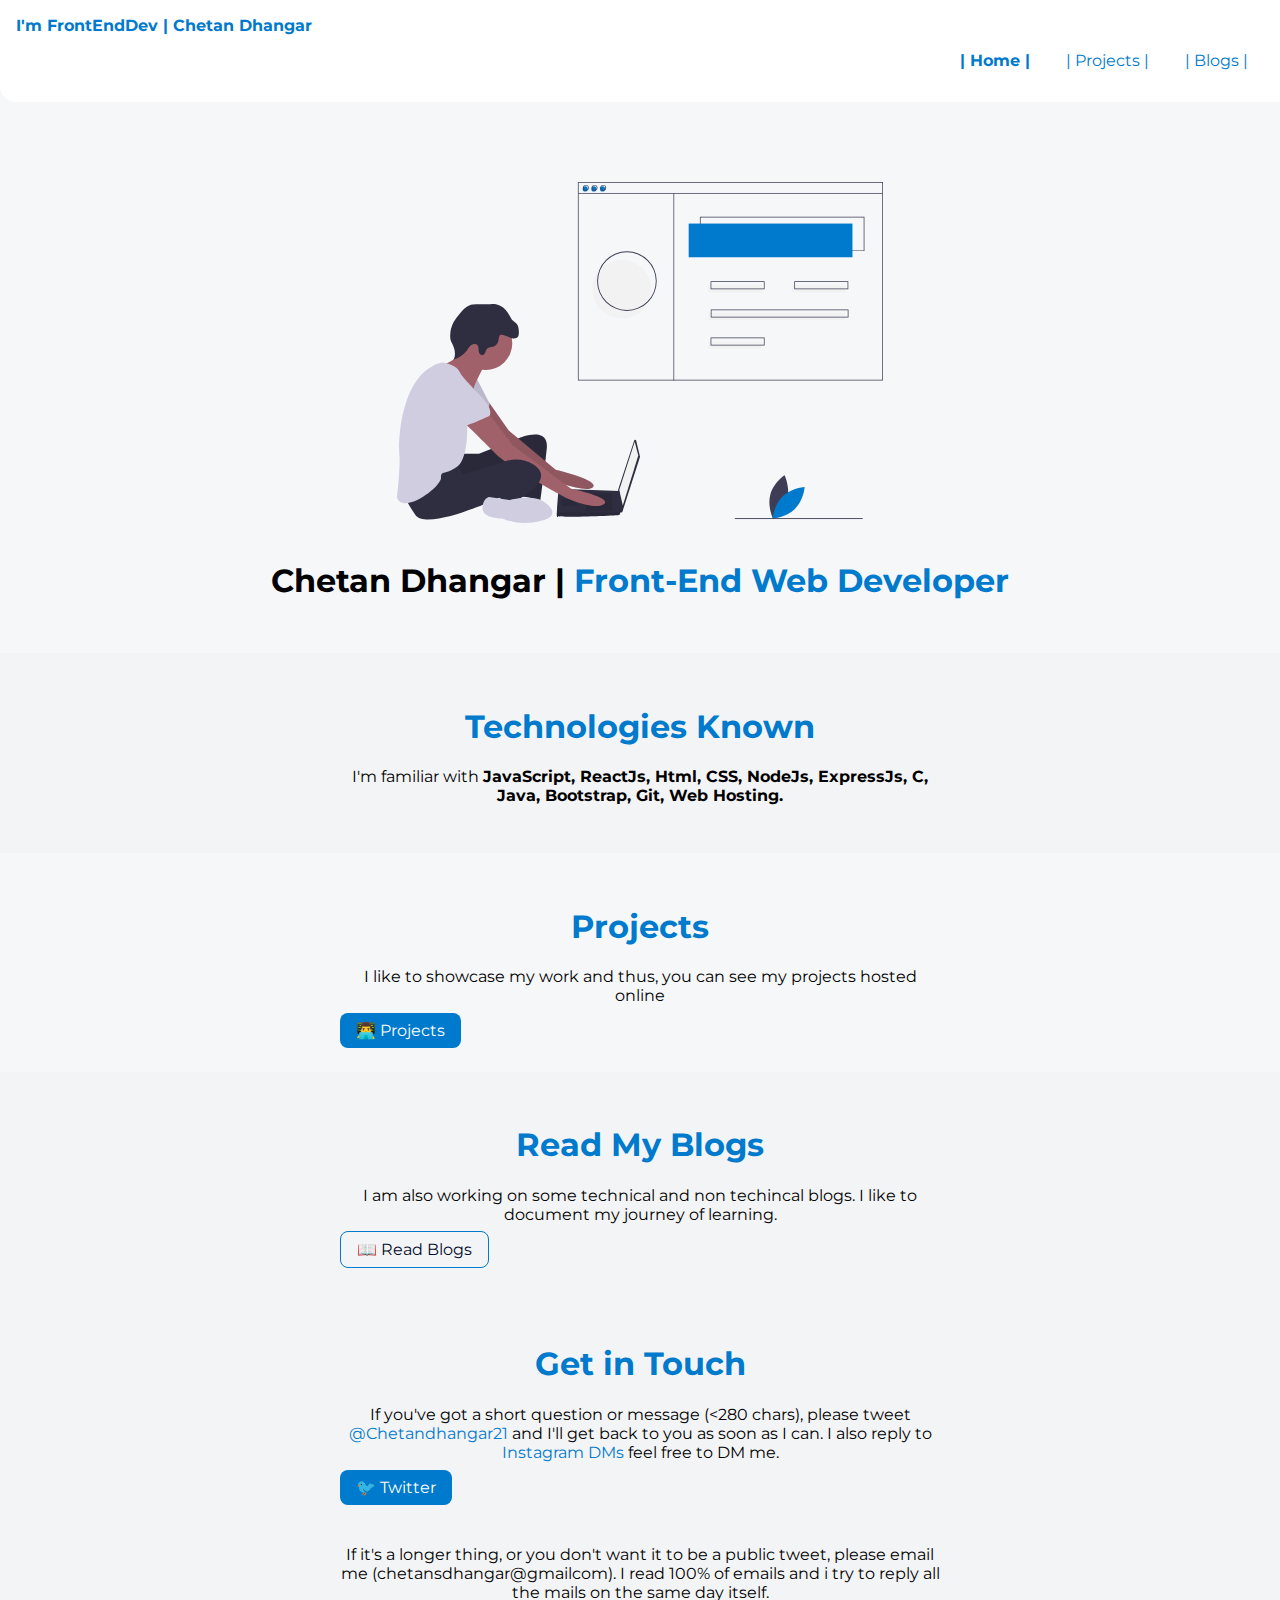
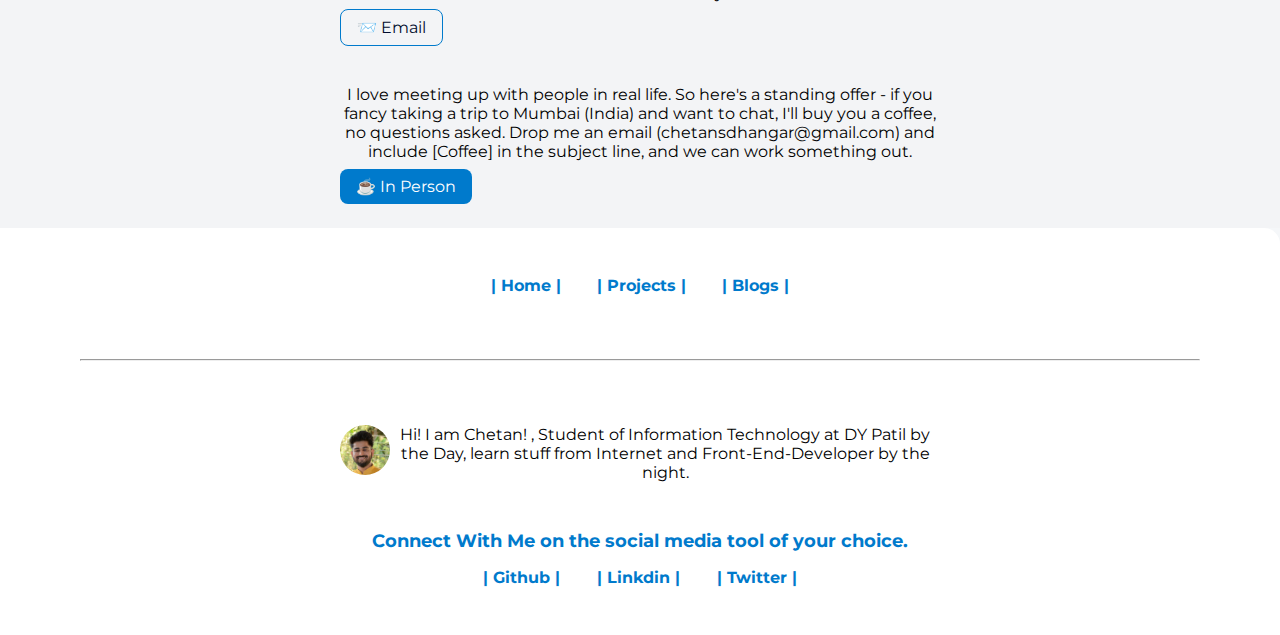
<file: index.html>
<!DOCTYPE html>
<html lang="en">
<head>
    <meta charset="UTF-8">
    <meta name="viewport" content="width=device-width, initial-scale=1.0">
    <link rel="shortcut icon" href="/images/icon.png">
    <title>Home | Chetan Dhangar</title>
    <link href="styles.css" rel="stylesheet" />
</head>
<body>
    

<nav class="navigation container">
    <div class="nav-brand"> I'm FrontEndDev | Chetan Dhangar</div>
    <ul class="list-non-bullet nav-pills">
        <li class="list-item-inline">
            <a class="link link-active " href="/">| Home |</a>
        </li>
        <li class="list-item-inline">
            <a class="link ss" href="/projects.html">| Projects |</a>
        </li>
        <li class="list-item-inline">
            <a class="link " href="/blogs.html">| Blogs |</a>
        </li>
    </ul>
</nav>

<header class="hero">
    <img class="hero-img" src="/images/hero.svg" />
    <h1 class="hero-header">Chetan Dhangar |
        <span class="heading-inverted">Front-End Web Developer
        </span> </h1>
</header>


<section class="section ow">
    <div class="container container-center">
        <h1 class="all-header">Technologies Known</h1>
        <p>I'm familiar with <span class="section-inverted"> JavaScript, ReactJs, Html, CSS, NodeJs, ExpressJs, C, Java, Bootstrap, Git, Web Hosting.
            </span>
        </p>
    </div>
</section>


<section class="section ">
    <div class="container container-center">
        <h1 class="all-header">Projects</h1>
        <p>I like to showcase my work and thus, you can see my projects hosted online</p>
        <a class="link link-primary" href="/projects.html">👨‍💻 Projects</a>
    </div>
</section>


<section class="section ow">
    <div class="container container-center">
        <h1 class="all-header">Read My Blogs</h1>
        <p>I am also working on some technical and non techincal blogs. I like to document my journey of learning.</p>
        <a class="link link-secondary" href="/blogs.html">📖 Read Blogs</a>
    </div>
</section>

<section class="section ow">
    <div class="container container-center">
        <h1 class="all-header">Get in Touch</h1>
        <p>
        If you've got a short question or message (&lt;280 chars), please tweet 
        <a style="color: #007acc; text-decoration: none;" href="https://twitter.com/Chetandhangar21">@Chetandhangar21</a>
        and I'll get back to you as soon as I can. I also reply to 
        <a style="color: #007acc; text-decoration: none;" href="https://instagram.com/chetan.o21" >Instagram DMs</a>
        feel free to DM me.</p>
        <a class="link link-primary" href="https://twitter.com/Chetandhangar21">🐦 Twitter</a> 
        

    
        <p style="margin-top: 3rem;">
            If it's a longer thing, or you don't want it to be a public tweet, please email me (chetansdhangar@gmailcom). I read 100% of emails and i try to reply all the mails on the same day itself.
        </p>
        <a class="link link-secondary" href="mailto:chetansdhangar@gmail.com">📨 Email</a>    
    

    
        <p style="margin-top: 3rem;">
            I love meeting up with people in real life. 
            So here's a standing offer - if you fancy taking a trip to Mumbai (India) and want to chat, 
            I'll buy you a coffee, no questions asked.
            Drop me an email (chetansdhangar@gmail.com) and include [Coffee] in the subject line, and we can work something out. 
        </p>
            <a class="link link-primary" href="mailto:chetansdhangar@gmail.com">☕️ In Person</a> 
           
        
    </div>
</section>


<footer class="footer">

    <ul class="list-non-bullet nav-pills foot-nav">
        <li class="list-item-inline">
            <a class="link" href="/">| Home |</a>
        </li>
        <li class="list-item-inline">
            <a class="link link-active" href="/projects.html">| Projects |</a>
        </li>
        <li class="list-item-inline">
            <a class="link " style="" href="/blogs.html">| Blogs |</a>
        </li>
    </ul>
    
    <hr style="margin : 4rem;">

    <div class="container-center container2">
        <div>
            <img class="foot-image" src="/images/profile.jpeg" alt="Chetan Dhangar"/>
        </div>
    <div>
        <p class="prof-txt" style="color: black;">Hi! I am Chetan! , Student of Information Technology at DY Patil by the Day,
            learn stuff from Internet and Front-End-Developer by the night. 
           </p>

    </div>

    </div>

    <div class="footer-header">Connect  With Me on the social media tool of your choice.</div>
        <ul class="social-links list-non-bullet">
            <li class="list-item-inline">
               <a class="link" href="https://github.com/Chetandhangar">
                 | Github |
               </a>
            </li>
            <li class="list-item-inline">
                <a class="link" href="https://in.linkedin.com/in/chetan-dhangar-4822951b0">
                   | Linkdin |
                </a>
            </li>
            <li class="list-item-inline">
                <a class="link" href="https://twitter.com/Chetandhangar21">
                   | Twitter |
                </a>
            </li>
        </ul>
      
</footer>

</body>
</html>
</file>
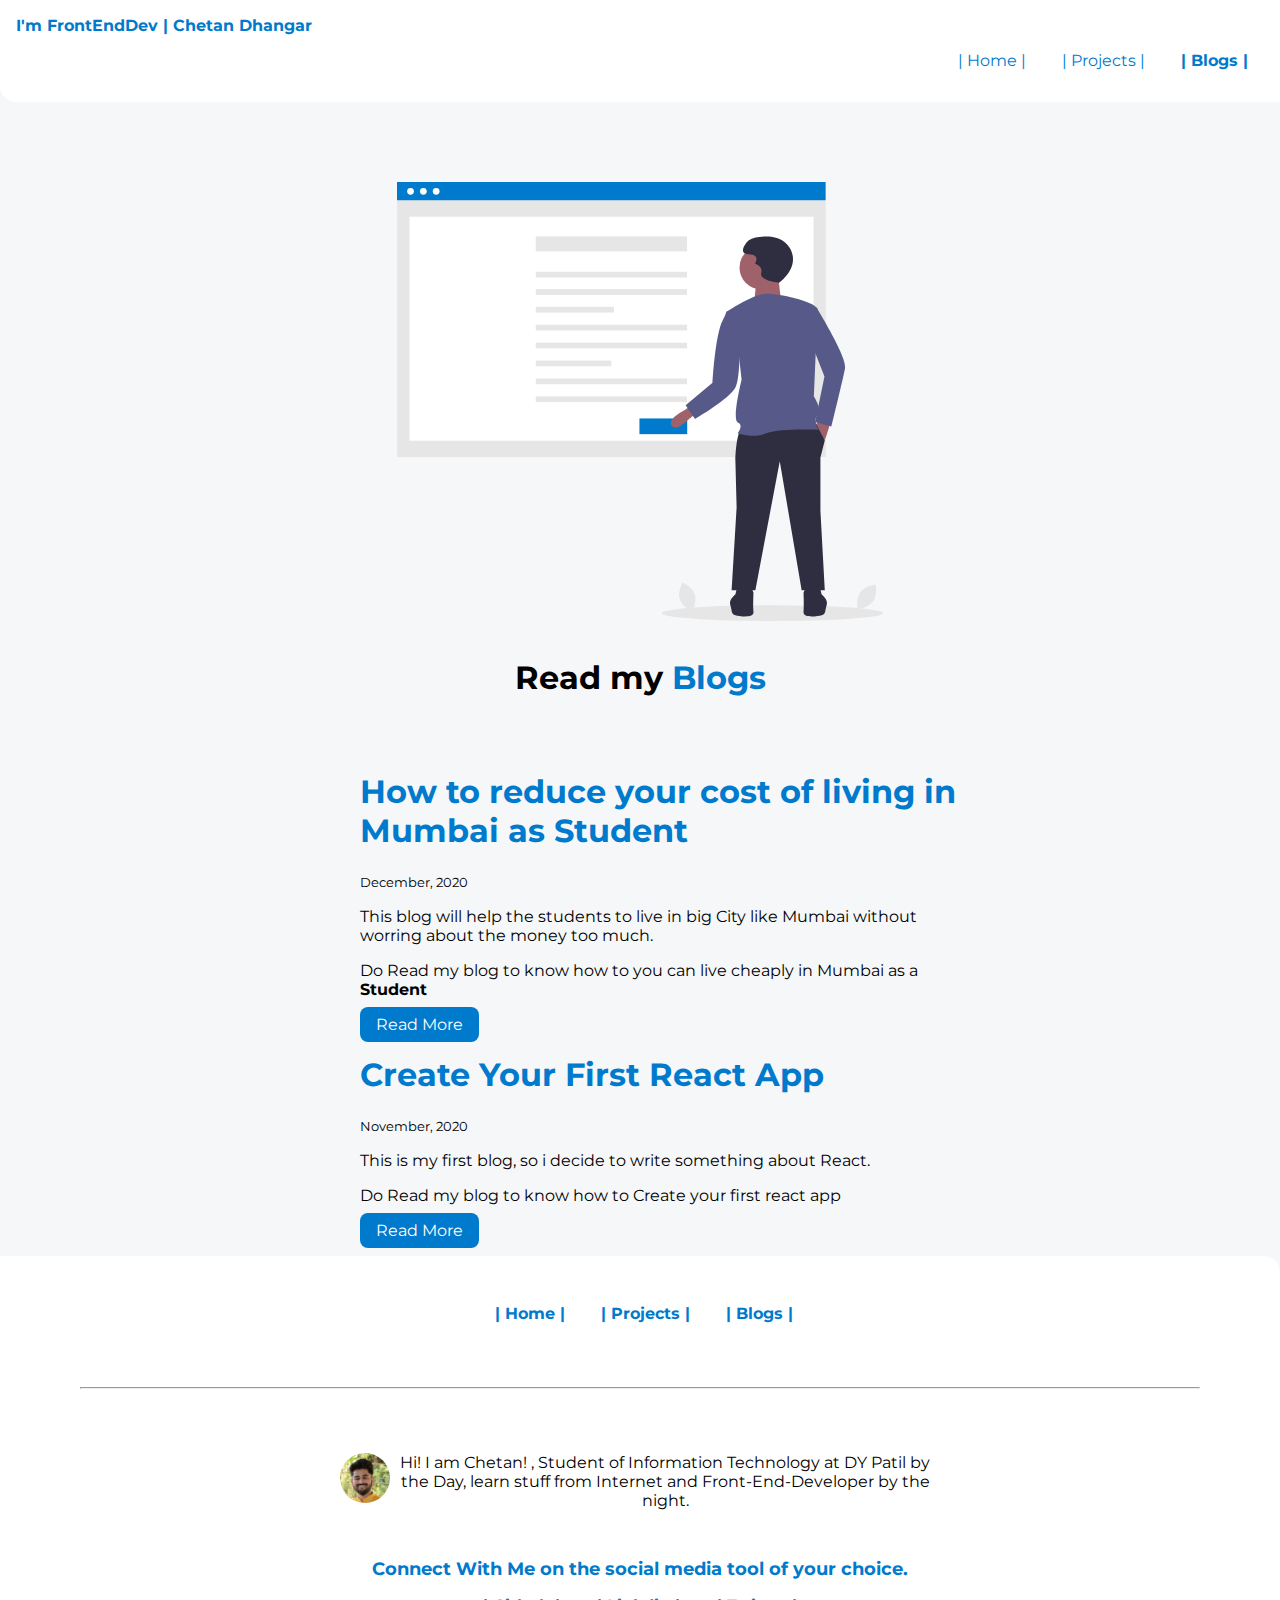
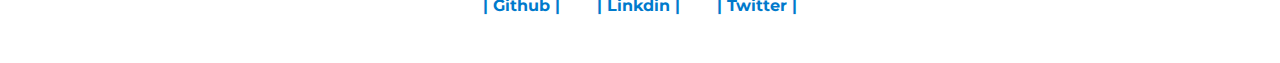
<file: blogs.html>
<!DOCTYPE html>
<html lang="en">
<head>
    <meta charset="UTF-8">
    <meta name="viewport" content="width=device-width, initial-scale=1.0">
    <link rel="shortcut icon" href="/images/icon.png">
    <title>Blogs | Chetan Dhangar</title>
    <link href="/styles.css" rel="stylesheet" />
</head>
<body>

<nav class="navigation container">
    <div class="nav-brand"> I'm FrontEndDev | Chetan Dhangar</div>
    <ul class="list-non-bullet nav-pills">
        <li class="list-item-inline">
            <a class="link " href="/">| Home |</a>
        </li>
        <li class="list-item-inline">
            <a class="link" href="/projects.html">| Projects |</a>
        </li>
        <li class="list-item-inline">
            <a class="link link-active " href="/blogs.html">| Blogs |</a>
        </li>
    </ul>
</nav>

<header class="hero">
    <img class="hero-img" src="/images/blog.svg" />
    <h1 class="hero-header">Read my <span class="heading-inverted"> Blogs</span></h1>
</header>

<ul class="list-non-bullet">

    <li>
        <div class="container container-center">
            <h1 class="all-header">How to reduce your cost of living in Mumbai as Student</h1>
            <small>December, 2020</small>
          <p>This blog will help the students to live in big City like Mumbai without worring about the money too much.</p> 
          <p>Do Read my blog to know how to you can live cheaply in Mumbai as a <strong>Student</strong></p> 
        <a class="link link-primary" href="/blogs/blog2.html">
            Read More
        </a>
       
        </div>      
    </li>


    <li>
        <div class="container container-center">
            <h1 class="all-header">Create Your First React App</h1>
            <small>November, 2020</small>
          <p>This is my first blog, so i decide to write something about React.</p> 
          <p>Do Read my blog to know how to Create your first react app</p> 
        <a class="link link-primary" href="/blogs/blog1.html">
            Read More
        </a>
       
        </div>      
    </li>


</ul>



<footer class="footer">


    <ul style="margin-left: 0.5rem;" class="list-non-bullet nav-pills foot-nav">
        <li class="list-item-inline">
            <a class="link" href="/">| Home |</a>
        </li>
        <li class="list-item-inline">
            <a class="link link-active" href="/projects.html">| Projects |</a>
        </li>
        <li class="list-item-inline">
            <a class="link " href="/blogs.html">| Blogs |</a>
        </li>
    </ul>
    
    <hr style="margin : 4rem;">

    <div class="container-center container2">
        <div>
            <img class="foot-image" src="/images/profile.jpeg" alt="Chetan Dhangar"/>
        </div>
    <div>
        <p class="prof-txt" style="color: black;">Hi! I am Chetan! ,
            Student of Information Technology at DY Patil by the Day,
            learn stuff from Internet and Front-End-Developer by the night. 
           </p>

    </div>

    </div>


    <div class="footer-header">Connect  With Me on the social media tool of your choice.</div>
        <ul class="social-links list-non-bullet">
            <li class="list-item-inline">
                <a class="link" href="https://github.com/Chetandhangar">
                 | Github |
                </a>
             </li>
            <li class="list-item-inline">
                <a class="link" href="https://in.linkedin.com/in/chetan-dhangar-4822951b0">
                   | Linkdin |
                </a>
            </li>
            <li class="list-item-inline">
                <a class="link" href="https://twitter.com/Chetandhangar21">
                | Twitter |
                </a>
            </li>
        </ul>
       
   
</footer>
</body>
</html>
</file>
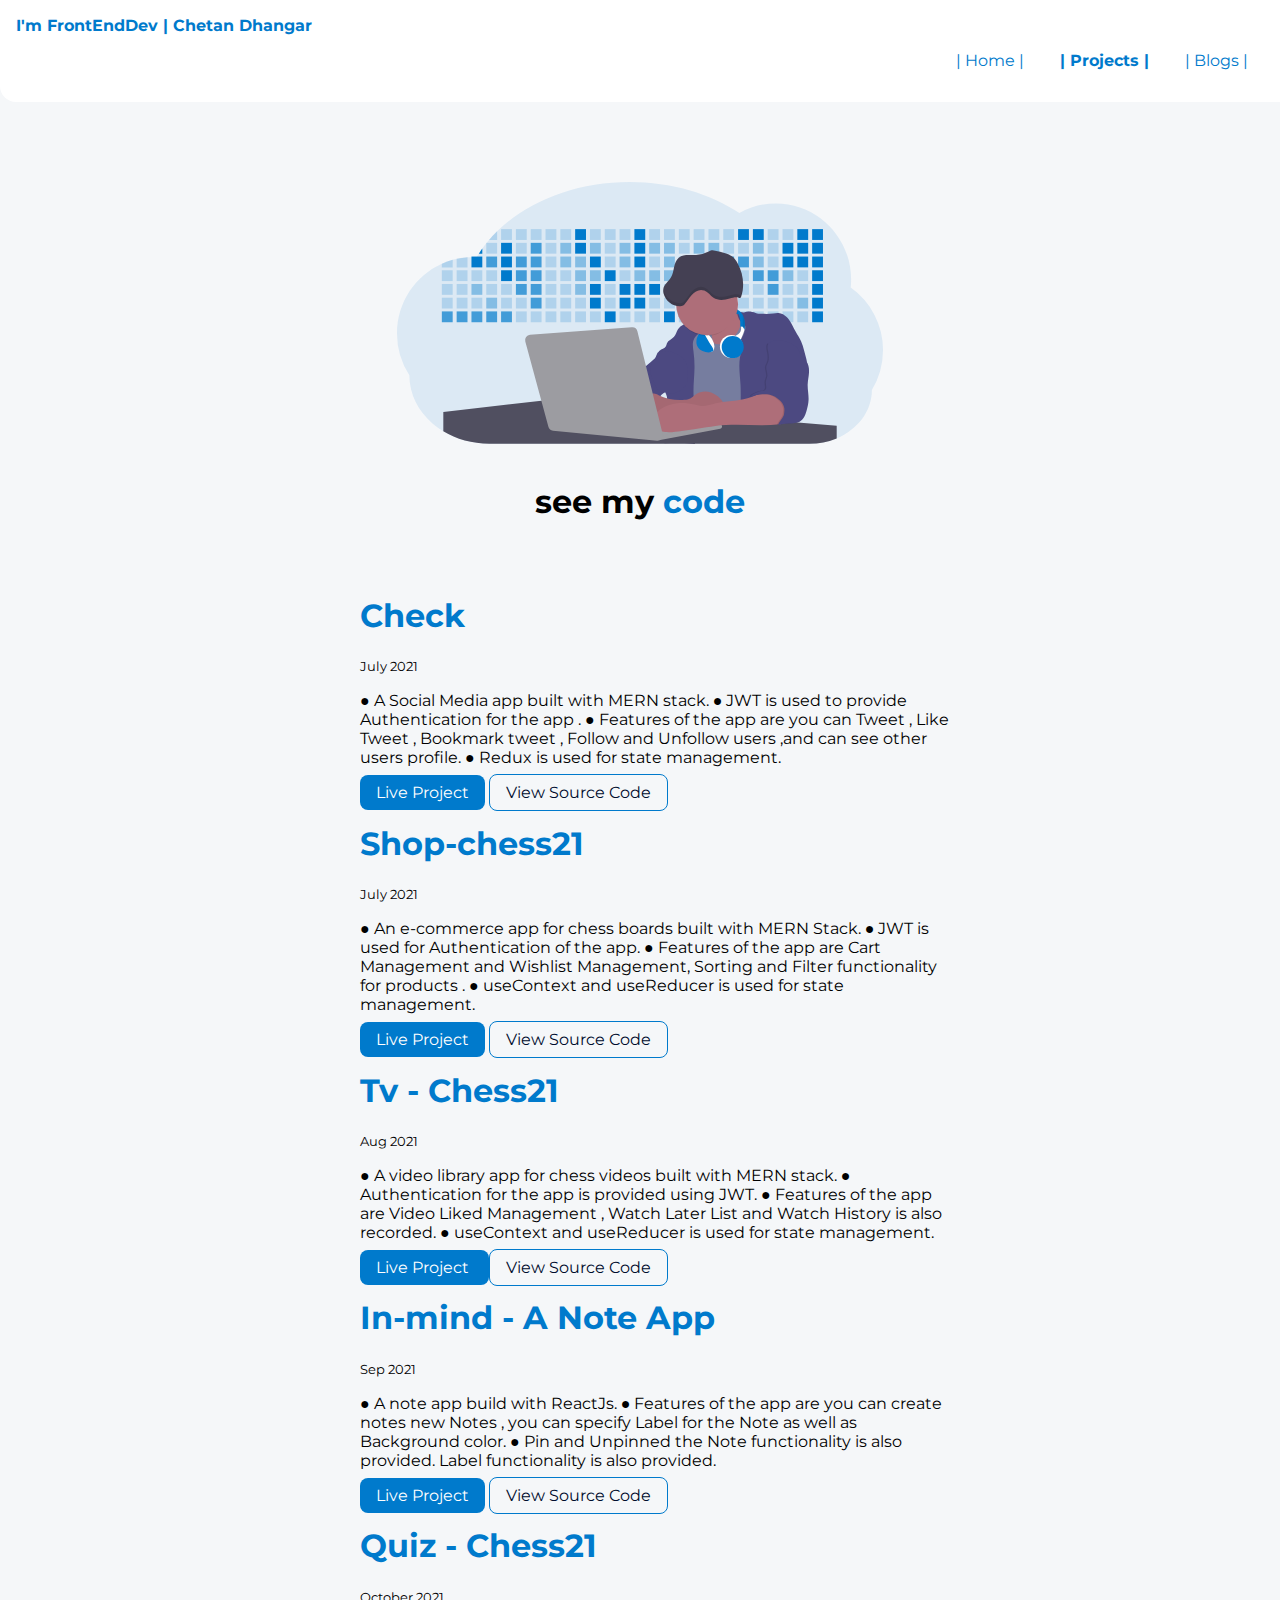
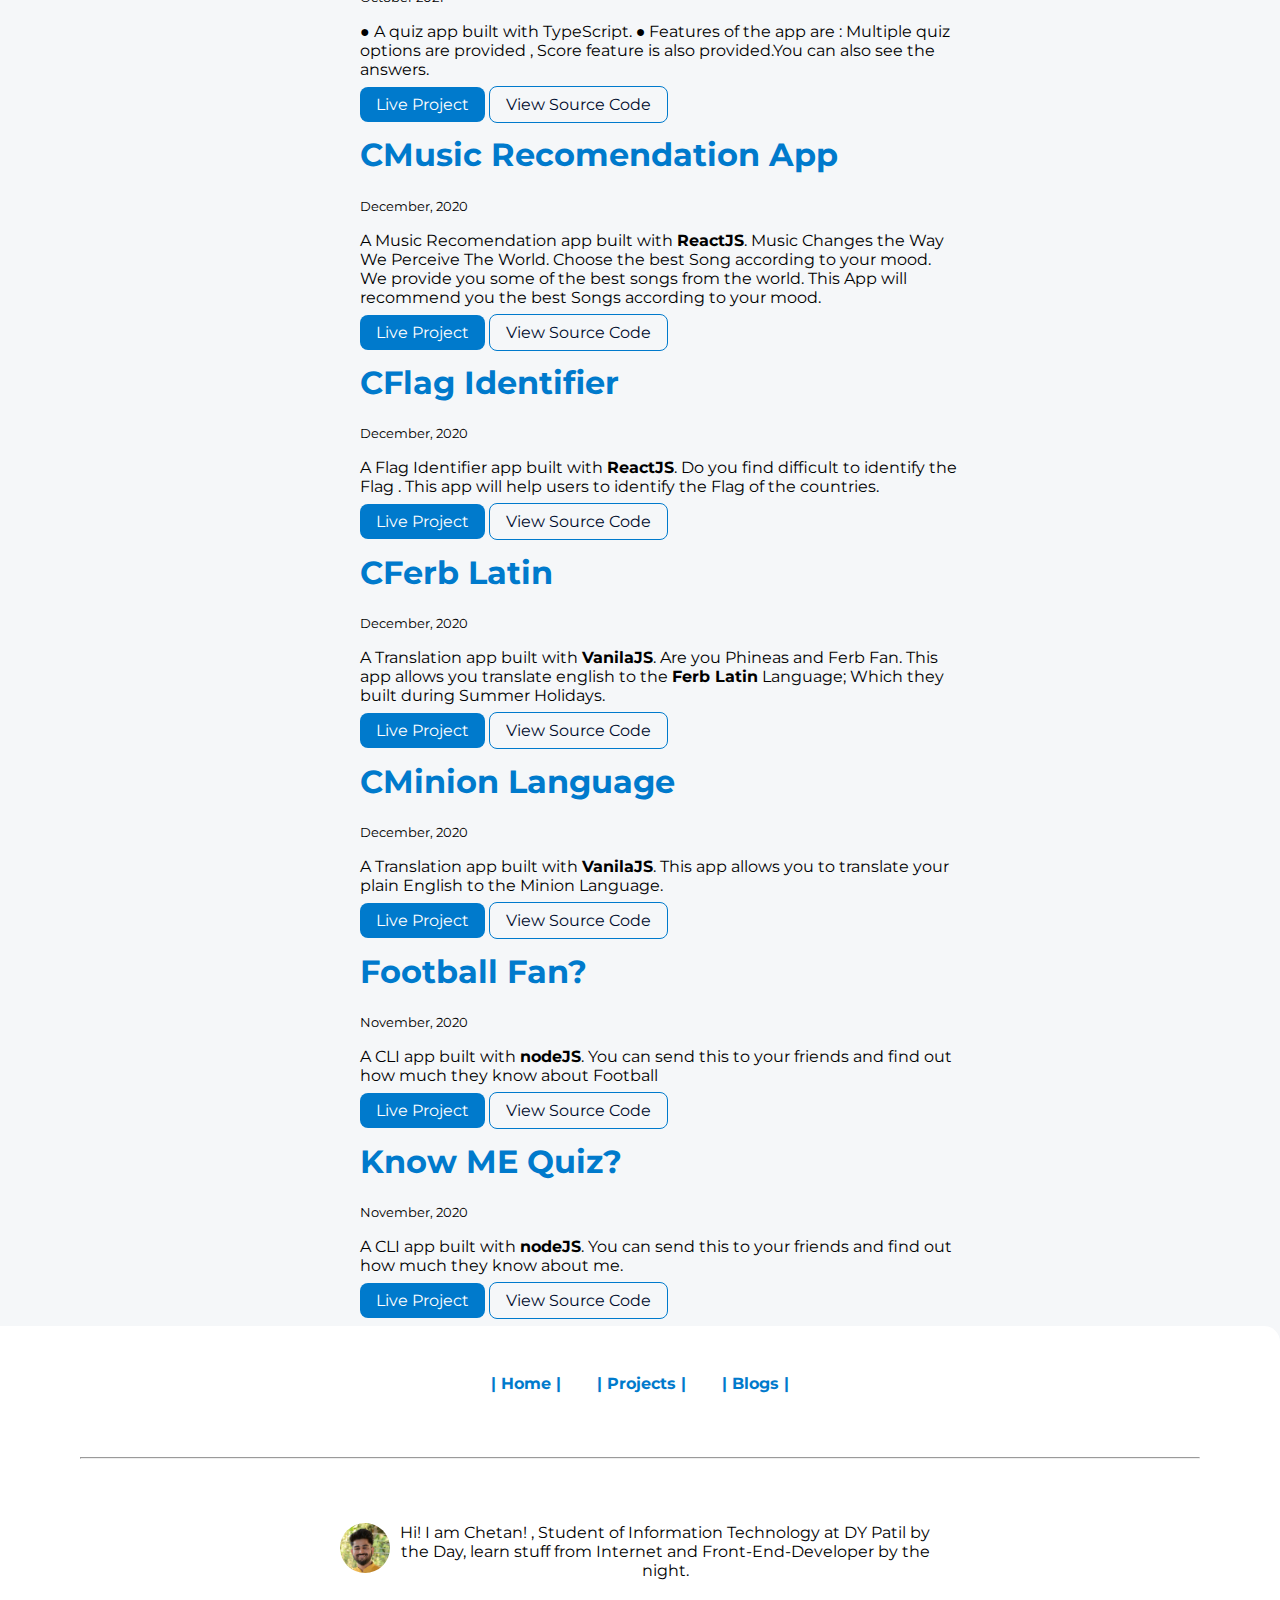
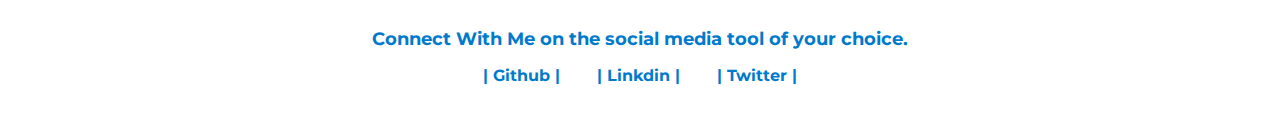
<file: projects.html>
<!DOCTYPE html>
<html lang="en">
  <head>
    <meta charset="UTF-8" />
    <meta name="viewport" content="width=device-width, initial-scale=1.0" />
    <link rel="shortcut icon" href="/images/icon.png" />
    <title>Projects | Chetan Dhangar</title>
    <link href="/styles.css" rel="stylesheet" />
  </head>
  <body>
    <nav class="navigation container">
      <div class="nav-brand">I'm FrontEndDev | Chetan Dhangar</div>
      <ul class="list-non-bullet nav-pills">
        <li class="list-item-inline">
          <a class="link" href="/">| Home |</a>
        </li>
        <li class="list-item-inline">
          <a class="link link-active" href="/projects.html">| Projects |</a>
        </li>
        <li class="list-item-inline">
          <a class="link" href="/blogs.html">| Blogs |</a>
        </li>
      </ul>
    </nav>

    <header class="hero">
      <img class="hero-img" src="/images/code.svg" />
      <h1 class="hero-header">
        see my <span class="heading-inverted"> code</span>
      </h1>
    </header>

    <ul class="list-non-bullet">
      <li>
        <div class="container container-center">
          <h1 class="all-header">Check</h1>
          <small>July 2021</small>
          <p>
            ● A Social Media app built with MERN stack. ● JWT is used to provide
            Authentication for the app . ● Features of the app are you can Tweet
            , Like Tweet , Bookmark tweet , Follow and Unfollow users ,and can
            see other users profile. ● Redux is used for state management.
          </p>
          <a class="link link-primary" href="https://check-chess21.netlify.app/"
            >Live Project</a
          >
          <a
            class="link link-secondary"
            href="https://github.com/Chetandhangar/check-chess21"
            >View Source Code</a
          >
        </div>
      </li>
      <li>
        <div class="container container-center">
          <h1 class="all-header">Shop-chess21</h1>
          <small>July 2021</small>
          <p>
            ● An e-commerce app for chess boards built with MERN Stack. ● JWT is
            used for Authentication of the app. ● Features of the app are Cart
            Management and Wishlist Management, Sorting and Filter functionality
            for products . ● useContext and useReducer is used for state
            management.
          </p>
          <a class="link link-primary" href="https://shop-chess21.netlify.app/"
            >Live Project</a
          >
          <a
            class="link link-secondary"
            href="https://github.com/Chetandhangar/chess21shop"
            >View Source Code</a
          >
        </div>
      </li>
      <li>
        <div class="container container-center">
          <h1 class="all-header">Tv - Chess21</h1>
          <small>Aug 2021</small>
          <p>
            ● A video library app for chess videos built with MERN stack. ●
            Authentication for the app is provided using JWT. ● Features of the
            app are Video Liked Management , Watch Later List and Watch History
            is also recorded. ● useContext and useReducer is used for state
            management.
          </p>
          <a class="link link-primary" href="https://tv-chess21.netlify.app/">
            Live Project
          </a>
          <a
            class="link link-secondary"
            href="https://github.com/Chetandhangar/chess21tv"
          >
            View Source Code
          </a>
        </div>
      </li>
      <li>
        <div class="container container-center">
          <h1 class="all-header">In-mind - A Note App</h1>
          <small>Sep 2021</small>
          <p>
            ● A note app build with ReactJs. ● Features of the app are you can
            create notes new Notes , you can specify Label for the Note as well
            as Background color. ● Pin and Unpinned the Note functionality is
            also provided. Label functionality is also provided.
          </p>
          <a class="link link-primary" href="https://inmind-note.netlify.app/"
            >Live Project</a
          >
          <a
            class="link link-secondary"
            href="https://github.com/Chetandhangar/gkeep-A-Note-App"
          >
            View Source Code
          </a>
        </div>
      </li>
      <li>
          <div class="container container-center">
            <h1 class="all-header">Quiz - Chess21</h1>
            <small>October 2021</small>
            <p>
                ● A quiz app built with TypeScript.
                ● Features of the app are : Multiple quiz options are provided , Score feature is also
                provided.You can also see the answers.
            </p>
            <a class="link link-primary" href="https://quiz-chess21.netlify.app/">Live Project</a>
            <a class="link link-secondary" href="https://github.com/Chetandhangar/chess21-quiz">View Source Code</a>
        </div>
      </li>

      <li>
        <div class="container container-center">
          <h1 class="all-header">CMusic Recomendation App</h1>
          <small>December, 2020</small>
          <p>
            A Music Recomendation app built with <strong>ReactJS</strong>. Music
            Changes the Way We Perceive The World. Choose the best Song
            according to your mood. We provide you some of the best songs from
            the world. This App will recommend you the best Songs according to
            your mood.
          </p>

          <a class="link link-primary" href="https://cmusic.netlify.app"
            >Live Project</a
          >
          <a
            class="link link-secondary"
            href="https://github.com/Chetandhangar/MusicRecommendation_Neog_React"
            >View Source Code</a
          >
        </div>
      </li>

      <li>
        <div class="container container-center">
          <h1 class="all-header">CFlag Identifier</h1>
          <small>December, 2020</small>
          <p>
            A Flag Identifier app built with <strong>ReactJS</strong>. Do you
            find difficult to identify the Flag . This app will help users to
            identify the Flag of the countries.
          </p>

          <a class="link link-primary" href="https://cflagidentify.netlify.app"
            >Live Project</a
          >
          <a
            class="link link-secondary"
            href="https://github.com/Chetandhangar/neog_FlagIndentifier_React"
            >View Source Code</a
          >
        </div>
      </li>

      <li>
        <div class="container container-center">
          <h1 class="all-header">CFerb Latin</h1>
          <small>December, 2020</small>
          <p>
            A Translation app built with <strong>VanilaJS</strong>. Are you
            Phineas and Ferb Fan. This app allows you translate english to the
            <b>Ferb Latin</b> Language; Which they built during Summer Holidays.
          </p>

          <a class="link link-primary" href="https://cferblatin.netlify.app"
            >Live Project</a
          >
          <a
            class="link link-secondary"
            href="https://github.com/Chetandhangar/neog_phineasandferb_vanilajs"
            >View Source Code</a
          >
        </div>
      </li>

      <li>
        <div class="container container-center">
          <h1 class="all-header">CMinion Language</h1>
          <small>December, 2020</small>
          <p>
            A Translation app built with <strong>VanilaJS</strong>. This app
            allows you to translate your plain English to the Minion Language.
          </p>

          <a class="link link-primary" href="https://cminion.netlify.app"
            >Live Project</a
          >
          <a
            class="link link-secondary"
            href="https://github.com/Chetandhangar/neog_minion_vanilajs"
            >View Source Code</a
          >
        </div>
      </li>

      <li>
        <div class="container container-center">
          <h1 class="all-header">Football Fan?</h1>
          <small>November, 2020</small>
          <p>
            A CLI app built with <strong>nodeJS</strong>. You can send this to
            your friends and find out how much they know about Football
          </p>

          <a
            class="link link-primary"
            href="https://repl.it/@Chetandhangar/Football-Quiz?embed=1&output=1"
            >Live Project</a
          >
          <a
            class="link link-secondary"
            href="https://github.com/Chetandhangar/Neog_Football_Quiz_Cli_App"
            >View Source Code</a
          >
        </div>
      </li>

      <li>
        <div class="container container-center">
          <h1 class="all-header">Know ME Quiz?</h1>
          <small>November, 2020</small>
          <p>
            A CLI app built with <strong>nodeJS</strong>. You can send this to
            your friends and find out how much they know about me.
          </p>

          <a
            class="link link-primary"
            href="https://repl.it/@Chetandhangar/Know-Me-quiz?embed=1&output=1"
            >Live Project</a
          >
          <a
            class="link link-secondary"
            href="https://github.com/Chetandhangar/Neog_Know_Me_Quiz_Cli_App"
            >View Source Code</a
          >
        </div>
      </li>
    </ul>

    <footer class="footer">
      <ul class="list-non-bullet nav-pills foot-nav">
        <li class="list-item-inline">
          <a class="link" href="/">| Home |</a>
        </li>
        <li class="list-item-inline">
          <a class="link link-active" href="/projects.html">| Projects |</a>
        </li>
        <li class="list-item-inline">
          <a class="link" href="/blogs.html">| Blogs |</a>
        </li>
      </ul>

      <hr style="margin: 4rem" />

      <div class="container-center container2">
        <div>
          <img
            class="foot-image"
            src="/images/profile.jpeg"
            alt="Chetan Dhangar"
          />
        </div>
        <div>
          <p class="prof-txt" style="color: black">
            Hi! I am Chetan! , Student of Information Technology at DY Patil by
            the Day, learn stuff from Internet and Front-End-Developer by the
            night.
          </p>
        </div>
      </div>

      <div class="footer-header">
        Connect With Me on the social media tool of your choice.
      </div>
      <ul class="social-links list-non-bullet">
        <li class="list-item-inline">
          <a class="link" href="https://github.com/Chetandhangar">
            | Github |
          </a>
        </li>
        <li class="list-item-inline">
          <a
            class="link"
            href="https://in.linkedin.com/in/chetan-dhangar-4822951b0"
          >
            | Linkdin |
          </a>
        </li>
        <li class="list-item-inline">
          <a class="link" href="https://twitter.com/Chetandhangar21">
            | Twitter |
          </a>
        </li>
      </ul>
    </footer>
  </body>
</html>
</file>
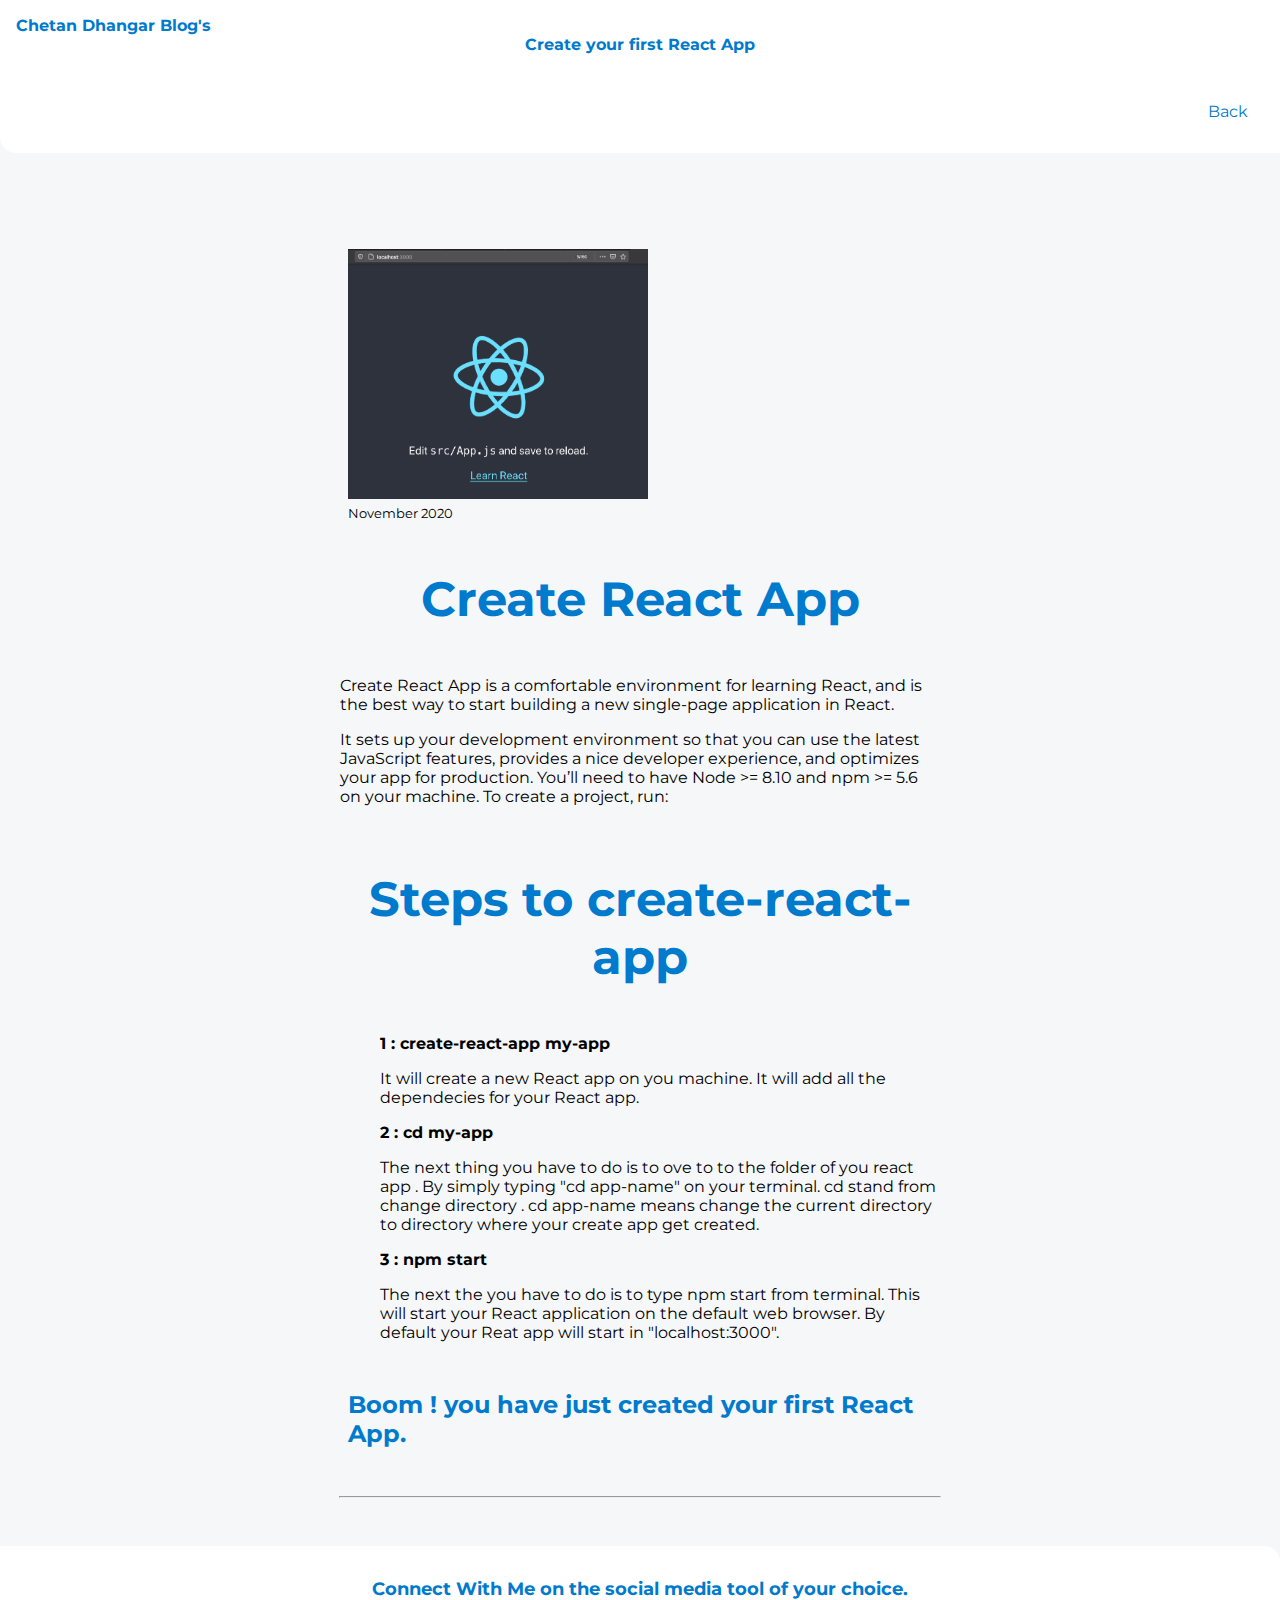
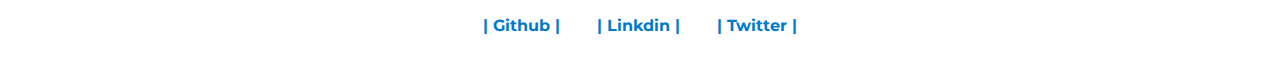
<file: blogs/blog1.html>
<!DOCTYPE html>
<html lang="en">
<head>
    <meta charset="UTF-8">
    <meta name="viewport" content="width=device-width, initial-scale=1.0">
    <title>Blogs | Chetan Dhangar</title>
    <link href="../styles.css" rel="stylesheet" />
</head>
<style>
    .create-app-header{
        margin-bottom: 5rem; 
        margin-block-start: 0em;
        height: 2rem;   
    }
    .blog-nav{
        margin-bottom: 5rem;
    }
    .blog-header{
        color: #007acc;
    }
  
</style>
<body>
   
        
        <nav class="navigation container">

            <div class="nav-brand">Chetan Dhangar Blog's</div>
            <div class="nav-brand" style="text-align: center;margin-bottom: 3rem;">Create your first React App</div>
            <ul class="list-non-bullet nav-pills">
                <li class="list-item-inline">
                    <a class="link  " href="/blogs.html">Back</a>
                </li>
        </nav>
    
        
        <div class="container container-center" style="margin-top: 3rem;">

        <img style="margin-top: 3rem; padding-left: 0.5rem;" width ="300px"  src="/images/react.png"/>
        <br>
        <small style="padding-left: 0.5rem;">November 2020</small>
        <br>
        <div classs>
            <h3 style="font-size: 3rem; text-align: center; "class="blog-header">Create React App</h3>
            <div class="container container-center">
                <p>Create React App is a comfortable environment for learning React, and is the best way to start building a new single-page application in React.</p>
                <p>It sets up your development environment so that you can use the latest JavaScript features, provides a nice developer experience, and optimizes your app for production. You’ll need to have Node >= 8.10 and npm >= 5.6 on your machine. To create a project, run:</p>
                <p>  </p>
    
            </div>
        </div>
     
      

        <div>
            
        </div>
        <h3 style="margin-top: 4rem; ; font-size: 3rem; text-align: center;" class="blog-header">Steps to create-react-app</h3>
        <ul style="text-decoration: none" class="list-non-bullet">
            <li style="text-decoration: none "><strong> 1 : create-react-app my-app</strong></li>
                <p>It will create a new React app on you machine.
                    It will add all the dependecies  for your React app.
                </p>
            <li><strong>2 :  cd my-app</strong> </li>
                <p>The next thing you have to do is to ove to to the folder of you react app . 
                    By simply typing "cd app-name" on your terminal. cd stand from change directory . cd app-name means change the current directory to
                    directory where your create app get created.</p>
            <li><strong>3 :  npm start</strong> </li>
                <p>The next the you have to do is to type npm start from terminal. 
                    This will start your React application on the default web browser. 
                    By default your Reat app will start in "localhost:3000".</p>
        </ul>
    </div>
    <div class="container container-center" style="margin-top: 3rem;">
        <h2 class="blog-header" style="margin-left: 0.5rem;">Boom ! you have just created your first React App.</h2>
    </div>

    <hr class="container-center" style="margin-bottom: 3rem; margin-top: 3rem;">
    <footer class="footer">
        <div class="footer-header">Connect  With Me on the social media tool of your choice.</div>
        <ul class="social-links list-non-bullet">
            <li class="list-item-inline">
                <a class="link" href="https://github.com/Chetandhangar">
                 | Github |
                </a>
             </li>
            <li class="list-item-inline">
                <a class="link" href="https://in.linkedin.com/in/chetan-dhangar-4822951b0">
                   | Linkdin |
                </a>
            </li>
            <li class="list-item-inline">
                <a class="link" href="https://twitter.com/Chetandhangar21">
                | Twitter |
                </a>
            </li>
        </ul>
       
    </footer>

</body>
</html>
</file>
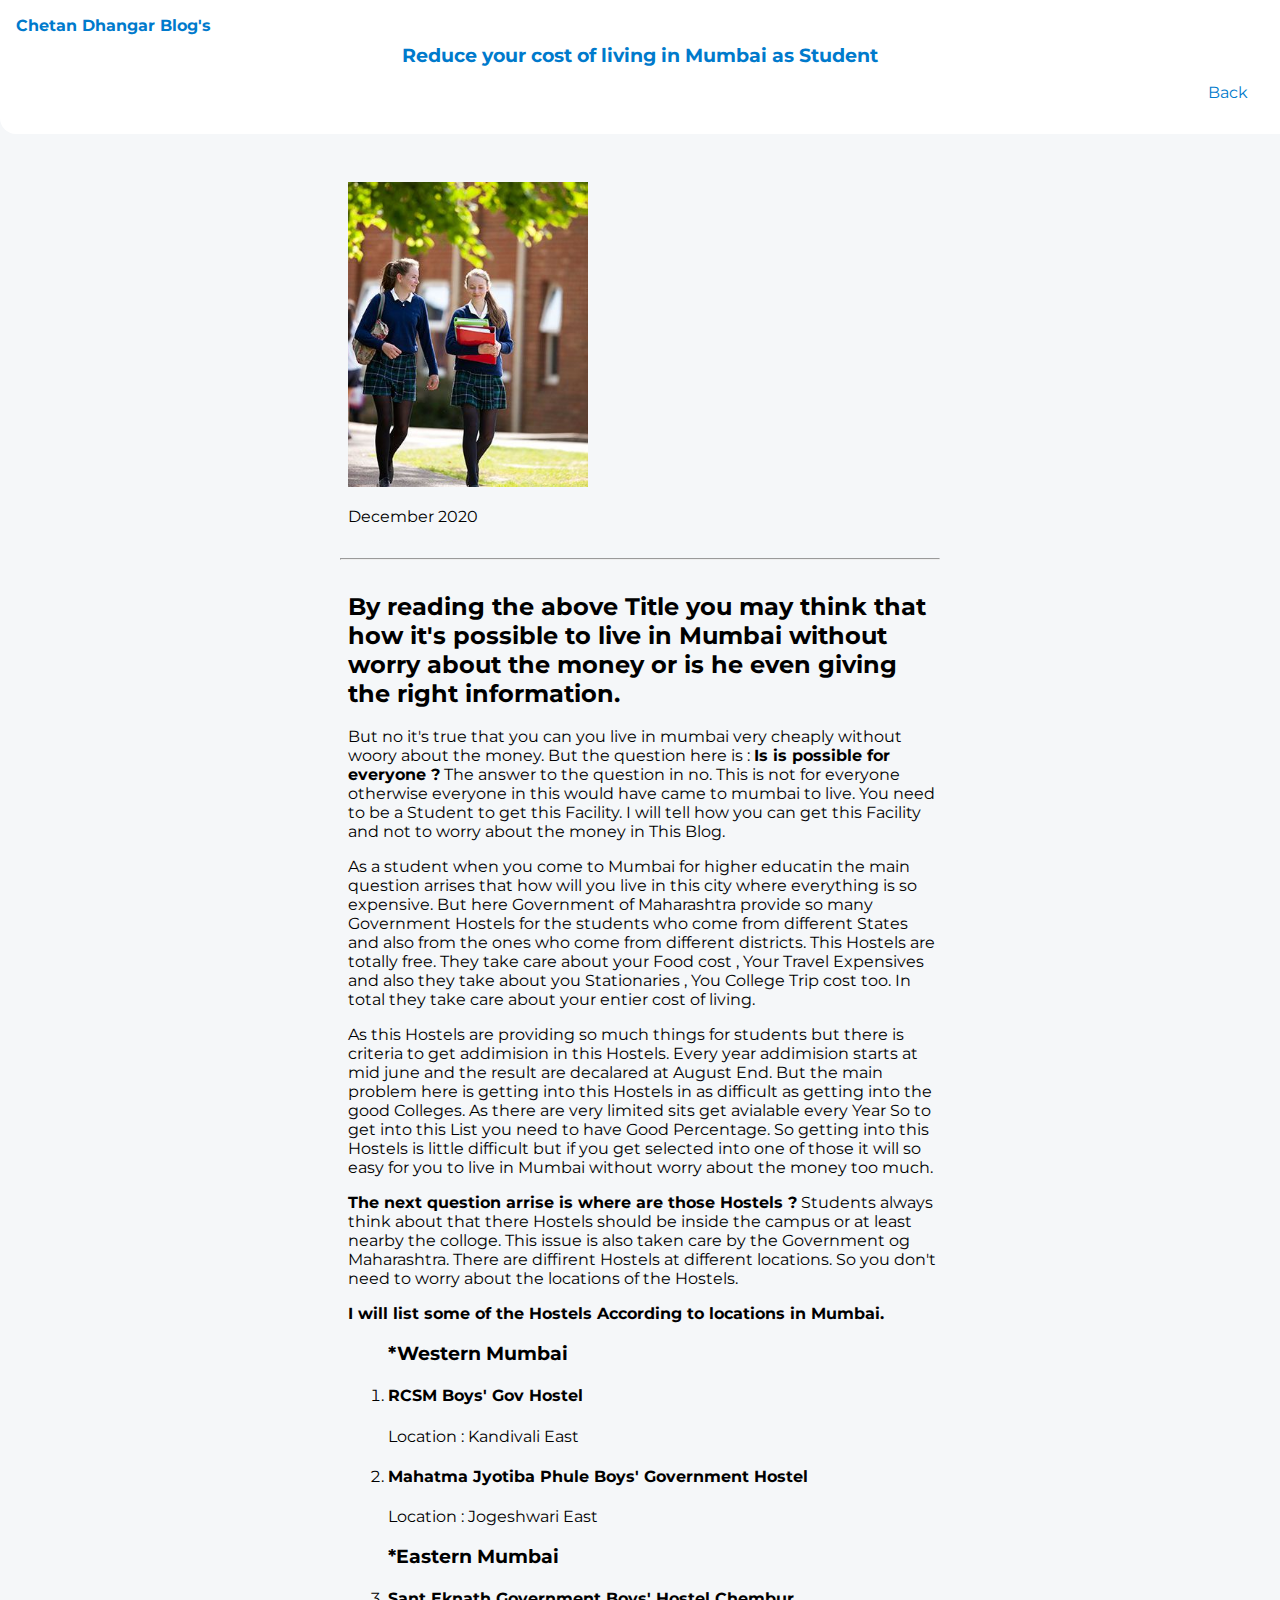
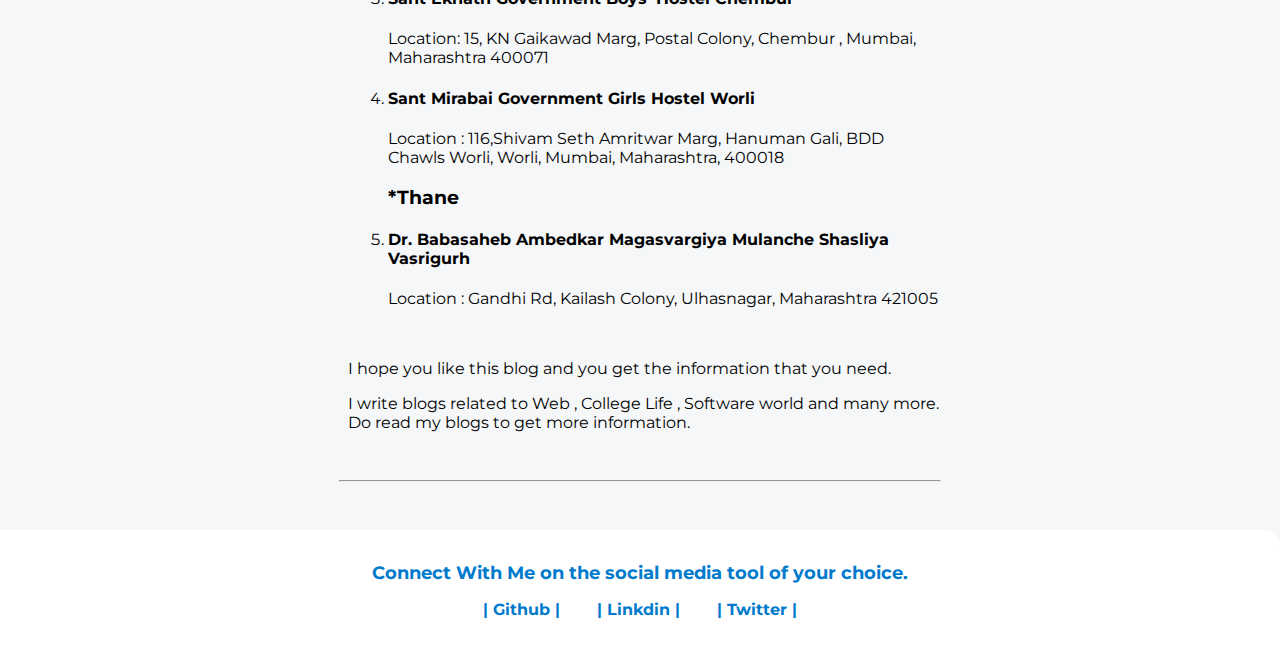
<file: blogs/blog2.html>
<!DOCTYPE html>
<html lang="en">
<head>
    <meta charset="UTF-8">
    <meta name="viewport" content="width=device-width, initial-scale=1.0">
    <title>Blogs| Student</title>
    <link href="/styles.css" rel="stylesheet"/>
</head>
<body>
    <nav class="navigation container">  
        <div class="nav-brand">Chetan Dhangar Blog's</div>

        <div class="nav-brand" style="text-align: center; font-size: larger; margin-top: 0.5rem;">Reduce your cost of living in Mumbai as Student</div>
        <ul class="list-non-bullet nav-pills">
            <li class="list-item-inline">
                <a class="link  " href="/blogs.html">Back</a>
            </li>
    </nav>

    <div class="container container-center" style="margin-top: 3rem;">
        <img style="height: 30%; width: 40%; margin-left: 0.5rem; " src="/images/school.jpeg"/> 
        <p style="margin-left: 0.5rem;">December 2020</p>

        <hr>
        <div style="margin-left: 0.5rem;">
        <h2>By reading the above Title you may think that how it's possible to live in Mumbai without worry about the money or is he even giving the right information.</h2>
        <p> But no it's true that you can you live in mumbai very cheaply  without woory about the  money. But the question here is : <b>Is is possible for everyone ?</b>
        The answer to the question in no. This is not for everyone otherwise everyone in this would have came to mumbai to live.
        You need to be a Student to get this Facility. I will tell how you can get this Facility and not to worry about the money in This Blog. </p>
        <p>As a student  when you come to Mumbai for higher educatin the main question arrises that how will you live in this city where everything is so expensive.
            But here Government of Maharashtra provide so many Government Hostels for the students who come from different States 
            and also from the ones who come from different districts. This Hostels are totally free. They take care about your Food cost , Your Travel Expensives 
            and also they take about you Stationaries , You College Trip cost too. In total they take 
            care about your entier cost of living. 
        <p>As this Hostels are providing so much things for students but there is criteria to get
            addimision in this Hostels. Every year addimision starts at mid june and the result 
       are decalared at August End. But the main
     problem here is getting into this Hostels in as difficult as getting into the good Colleges.
    As there are very limited sits get avialable every Year So to get into this List you need to have Good Percentage.
    So getting into this Hostels is little difficult but if you get selected into one of those 
    it will so easy for you to live in Mumbai without worry about the money too much.
    
    <p><strong>The next question arrise is where are those Hostels ?</strong>
    Students always think about that there Hostels should be inside the campus or at least nearby the colloge.
   This issue is also taken care  by the Government og Maharashtra. There are diffirent Hostels at 
different locations. So you don't need to worry about the locations of the Hostels.</p>
<strong>I will list some of the Hostels According to locations in Mumbai.</strong>
<ol>
    <h3>*Western Mumbai </h3>
    <li>
        <h4>RCSM Boys' Gov Hostel</h4>
        <p>Location : Kandivali East</p>
    </li>
    <li>
        <h4>Mahatma Jyotiba Phule Boys' Government Hostel</h4>
        <p>Location : Jogeshwari East</p>
    </li>
    <h3>*Eastern Mumbai</h3>
    <li>
        <h4>Sant Eknath Government Boys' Hostel Chembur</h4>
        <p>Location: 15, KN Gaikawad Marg, Postal Colony, Chembur , Mumbai, Maharashtra 400071</p>
    </li>
    <li>
        <h4>Sant Mirabai Government Girls Hostel Worli</h4>
        <p>Location : 116,Shivam Seth Amritwar Marg, Hanuman Gali, BDD Chawls Worli, Worli, Mumbai, Maharashtra, 400018</p>
    </li>
    <h3>*Thane</h3>
    <li>
        <h4>Dr. Babasaheb Ambedkar Magasvargiya Mulanche Shasliya Vasrigurh</h4>
        <p>Location : Gandhi Rd, Kailash Colony, Ulhasnagar, Maharashtra 421005</p>
    </li>
</ol>
<br>
<p>I hope you like this blog and you get the information that you need. 
</p>
<p>I write blogs related to Web , College Life , Software world and many more.
    Do read my blogs to get more 
    information.
</p>
</div>
</div>


<hr class="container-center" style="margin-bottom: 3rem; margin-top: 3rem;">
<footer class="footer">
    <div class="footer-header">Connect  With Me on the social media tool of your choice.</div>
    <ul class="social-links list-non-bullet">
        <li class="list-item-inline">
            <a class="link" href="https://github.com/Chetandhangar">
             | Github |
            </a>
         </li>
        <li class="list-item-inline">
            <a class="link" href="https://in.linkedin.com/in/chetan-dhangar-4822951b0">
               | Linkdin |
            </a>
        </li>
        <li class="list-item-inline">
            <a class="link" href="https://twitter.com/Chetandhangar21">
            | Twitter |
            </a>
        </li>
    </ul>
   
</footer>

</body>
</html>
</file>
<file: styles.css>
@import url('https://fonts.googleapis.com/css2?family=Montserrat:ital,wght@0,300;1,400&display=swap');


:root {
    --primary-color: #FFFFFF;
    --off-white: #F3F4F6;
    --light-blue: #007acc;
    --txt-color : #0002cd;
}

body {
    font-family: 'Montserrat', sans-serif ;
    margin: 0px;
    background-color: #F5F7F9;
}
hr{
    margin: 2rem 0rem;
}

/** container **/

.container {
    padding: 0rem, 1rem;
}

/** nav**/

.navigation {
    background-color: var(--primary-color);
    color: #000C2D;
    padding : 1rem;
    border-bottom-left-radius: 1rem;
}

.navigation .nav-pills {
    text-align: right;
}
.navigation .nav-brand {
    font-weight: bold;
    color: var(--light-blue);
}
.navigation .link-active {
    font-weight: bold;
}
.navigation .link {
    color: var(--light-blue);
}

/**list **/

.list-non-bullet {
    list-style: none;
}

.list-item-inline {
    display: inline;
    padding: 0rem 0rem;
}


/** links **/

.link {
    box-sizing: border-box;
    text-decoration: none;
    padding: 0.5rem 1rem;
}
.link-primary {
    background-color: var(--light-blue);
    border-radius: 0.5rem;
    color: white;
}
.link-secondary{
    color: #000c2d;
    border-radius: 0.5rem;
    border: 1px solid var(--light-blue);
}

/** Hero **/

.hero {
    padding: 2rem;
    padding-top: 5rem;
}
.hero .hero-img {
    
    max-width: 40%;
    width: 400;
    display: block;
    margin: auto;
}
.hero .hero-header{
    text-align: center;
    padding-top: 1rem;
    color: black;
}
.hero .hero-header .heading-inverted {
    color: var(--light-blue);
}


/** container **/

.container-center {
    max-width: 600px;
    margin: auto;
}

/**section **/

.section {

    padding: 2rem;
}
.section h1{
    text-align: center;
}
.ow{
    background-color: var(--off-white);
}
.section p {
    text-align: center;
}
.section span{
   font-weight: bold;
}


/** footer **/

.footer{
    background-color: var(--primary-color);
    padding: 2rem 1rem;
    text-align: center;
    color: var(--light-blue);
    border-top-right-radius: 1rem;
}

 .footer .footer-header {
    font-weight: bold;
    font-size: large;
}

.footer .link{
    color: var(--light-blue);
    font-weight: bold;
}
.footer ul {
    padding-inline-start: 0px;
}

/** social-button**/
.social-icons {
    background-color: white;
    font-size: 30px;
    height: 10%;
    width: 40px;
    text-decoration: none;
    border-radius: 50%;
  }
  .socail-twitter{
      color: white;
      background-color: white;
  }
  
   /** new header style for everything  **/
  
   .all-header{
    color: var(--light-blue);
} 

 .foot-image{
    border-radius: 50%;
    float:left;
    max-width: 100%; 
    height:50px;
    width:50px; 
}
.prof-txt{
 margin-left: 1rem;

}

.container2{
  width: 100%;
  height: auto;
  padding-bottom: 2rem;
}
</file>
